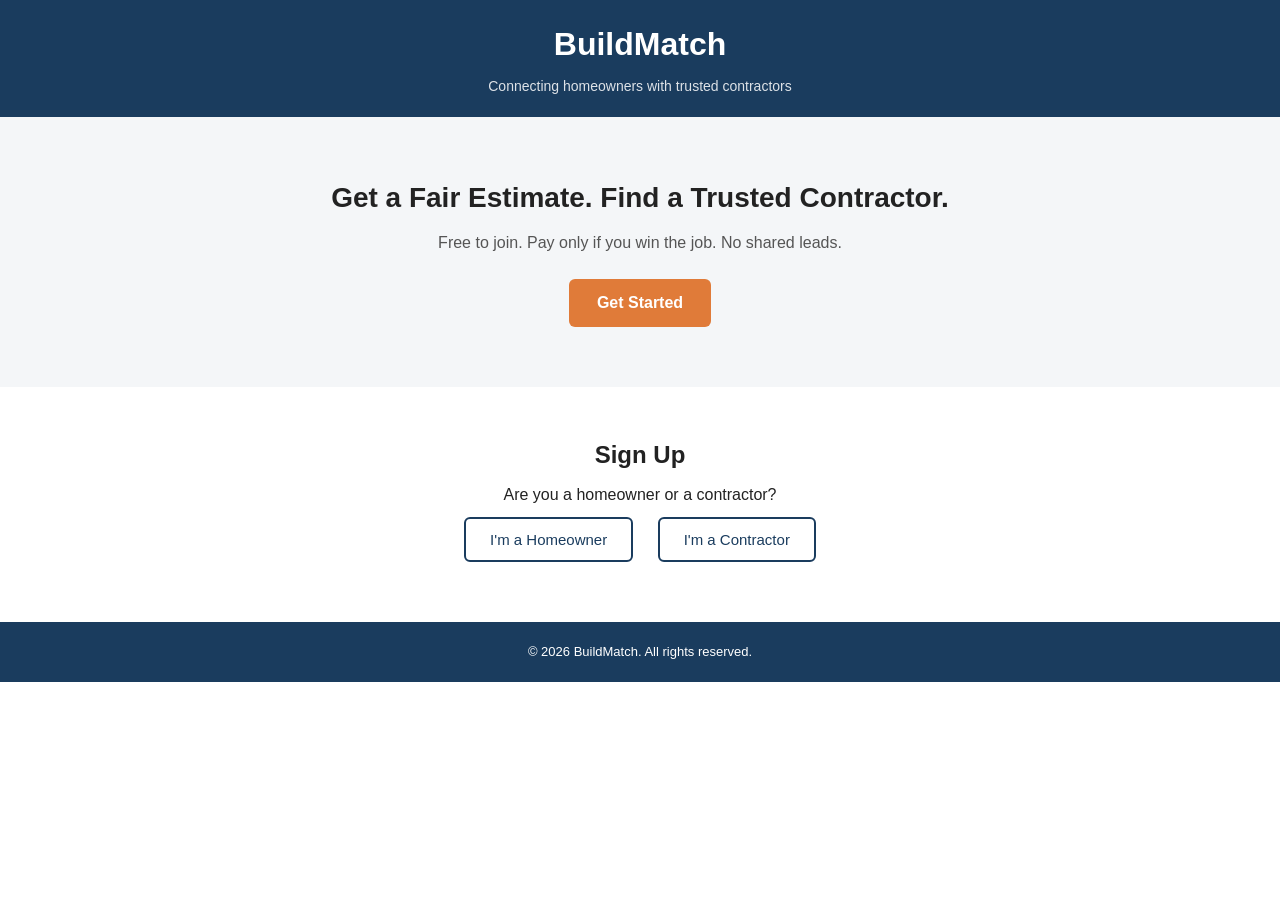
<file: index.html>
<!DOCTYPE html>
<html lang="en">
<head>
  <meta charset="UTF-8">
  <meta name="viewport" content="width=device-width, initial-scale=1.0">
  <title>BuildMatch - Find Trusted Contractors</title>
  <link rel="stylesheet" href="style.css">
</head>
<body>

  <!-- HEADER: the top bar of the site -->
  <header>
    <h1>BuildMatch</h1>
    <p>Connecting homeowners with trusted contractors</p>
  </header>

  <!-- MAIN: the main content of the page -->
  <main>

    <section class="hero">
      <h2>Get a Fair Estimate. Find a Trusted Contractor.</h2>
      <p>Free to join. Pay only if you win the job. No shared leads.</p>
      <a href="#signup" class="button">Get Started</a>
    </section>

    <section id="signup" class="signup">
      <h2>Sign Up</h2>
      <p>Are you a homeowner or a contractor?</p>
      <button id="homeowner-btn">I'm a Homeowner</button>
      <button id="contractor-btn">I'm a Contractor</button>

      <!-- This form starts hidden. JavaScript reveals it after a button is tapped -->
      <form id="signup-form" class="hidden">
        <label for="name">Full Name</label>
        <input type="text" id="name" required>

        <label for="email">Email</label>
        <input type="email" id="email" required>

        <!-- This field only shows for contractors, controlled by JavaScript -->
        <div id="trade-field" class="hidden">
          <label for="trade">Trade / Specialty</label>
          <input type="text" id="trade" placeholder="e.g. Roofing, Electrical, Plumbing">
        </div>

        <button type="submit">Submit</button>
      </form>

      <p id="response-message"></p>
    </section>

  </main>

  <!-- FOOTER: the bottom of the page -->
  <footer>
    <p>&copy; 2026 BuildMatch. All rights reserved.</p>
  </footer>

  <!-- Link to our JavaScript file, placed at the bottom so the page loads first -->
  <script src="script.js"></script>

</body>
</html>
</body>
</html>
</file>
<file: style.css>
/* This resets weird default spacing browsers add */
* {
  margin: 0;
  padding: 0;
  box-sizing: border-box;
}

body {
  font-family: Arial, sans-serif;
  color: #222;
  line-height: 1.5;
}

header {
  background-color: #1a3c5e;
  color: white;
  padding: 20px;
  text-align: center;
}

header p {
  margin-top: 8px;
  font-size: 14px;
  opacity: 0.85;
}

.hero {
  text-align: center;
  padding: 60px 20px;
  background-color: #f4f6f8;
}

.hero h2 {
  font-size: 28px;
  margin-bottom: 12px;
}

.hero p {
  font-size: 16px;
  margin-bottom: 24px;
  color: #555;
}

.button {
  display: inline-block;
  background-color: #e07b39;
  color: white;
  text-decoration: none;
  padding: 12px 28px;
  border-radius: 6px;
  font-weight: bold;
}

.signup {
  text-align: center;
  padding: 50px 20px;
}

.signup h2 {
  margin-bottom: 10px;
}

.signup button {
  margin: 10px;
  padding: 12px 24px;
  font-size: 15px;
  border: 2px solid #1a3c5e;
  background-color: white;
  color: #1a3c5e;
  border-radius: 6px;
  cursor: pointer;
}

.signup button:hover {
  background-color: #1a3c5e;
  color: white;
}

/* Anything with class="hidden" disappears from the page */
.hidden {
  display: none;
}

#signup-form {
  max-width: 350px;
  margin: 24px auto 0;
  text-align: left;
}

#signup-form label {
  display: block;
  margin-top: 14px;
  margin-bottom: 4px;
  font-weight: bold;
  font-size: 14px;
}

#signup-form input {
  width: 100%;
  padding: 10px;
  border: 1px solid #ccc;
  border-radius: 4px;
  font-size: 15px;
}

#signup-form button[type="submit"] {
  margin-top: 20px;
  width: 100%;
  background-color: #e07b39;
  color: white;
  border: none;
}

footer {
  text-align: center;
  padding: 20px;
  background-color: #1a3c5e;
  color: white;
  font-size: 13px;
}
</file>
